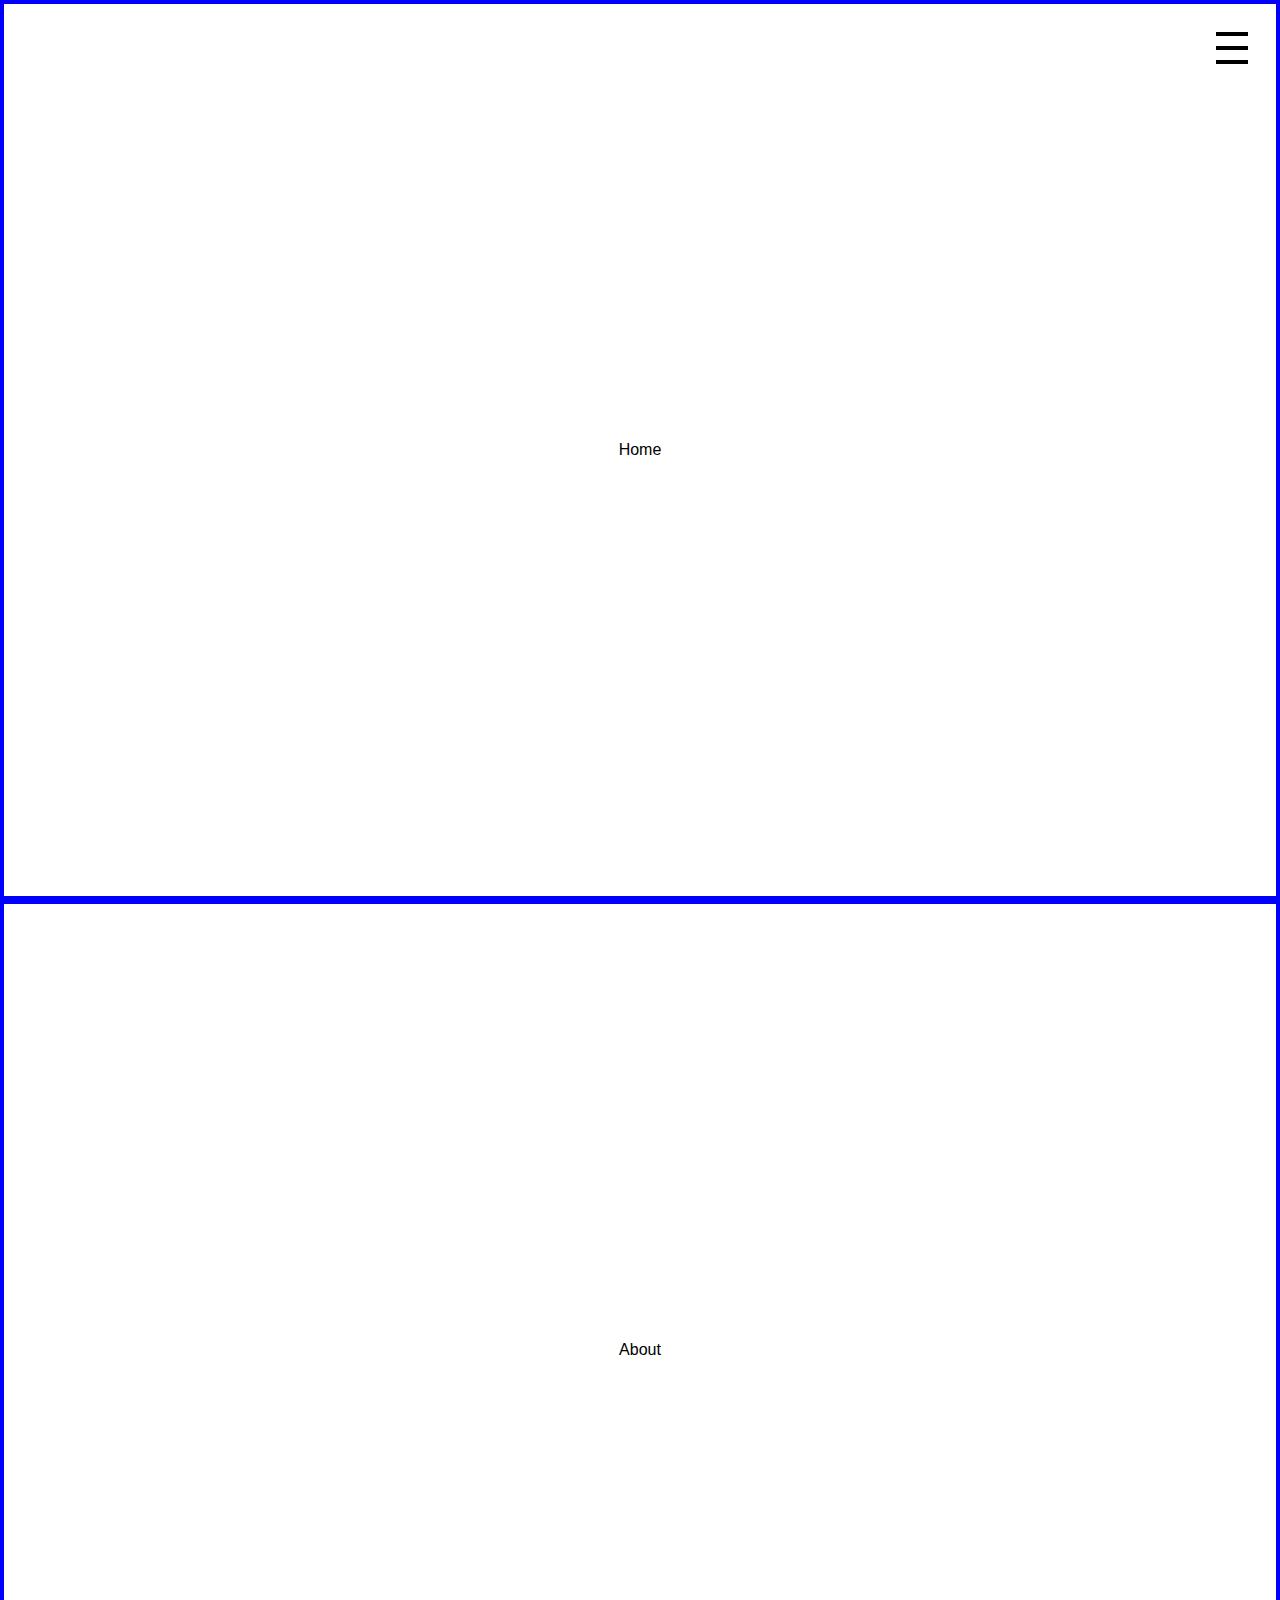
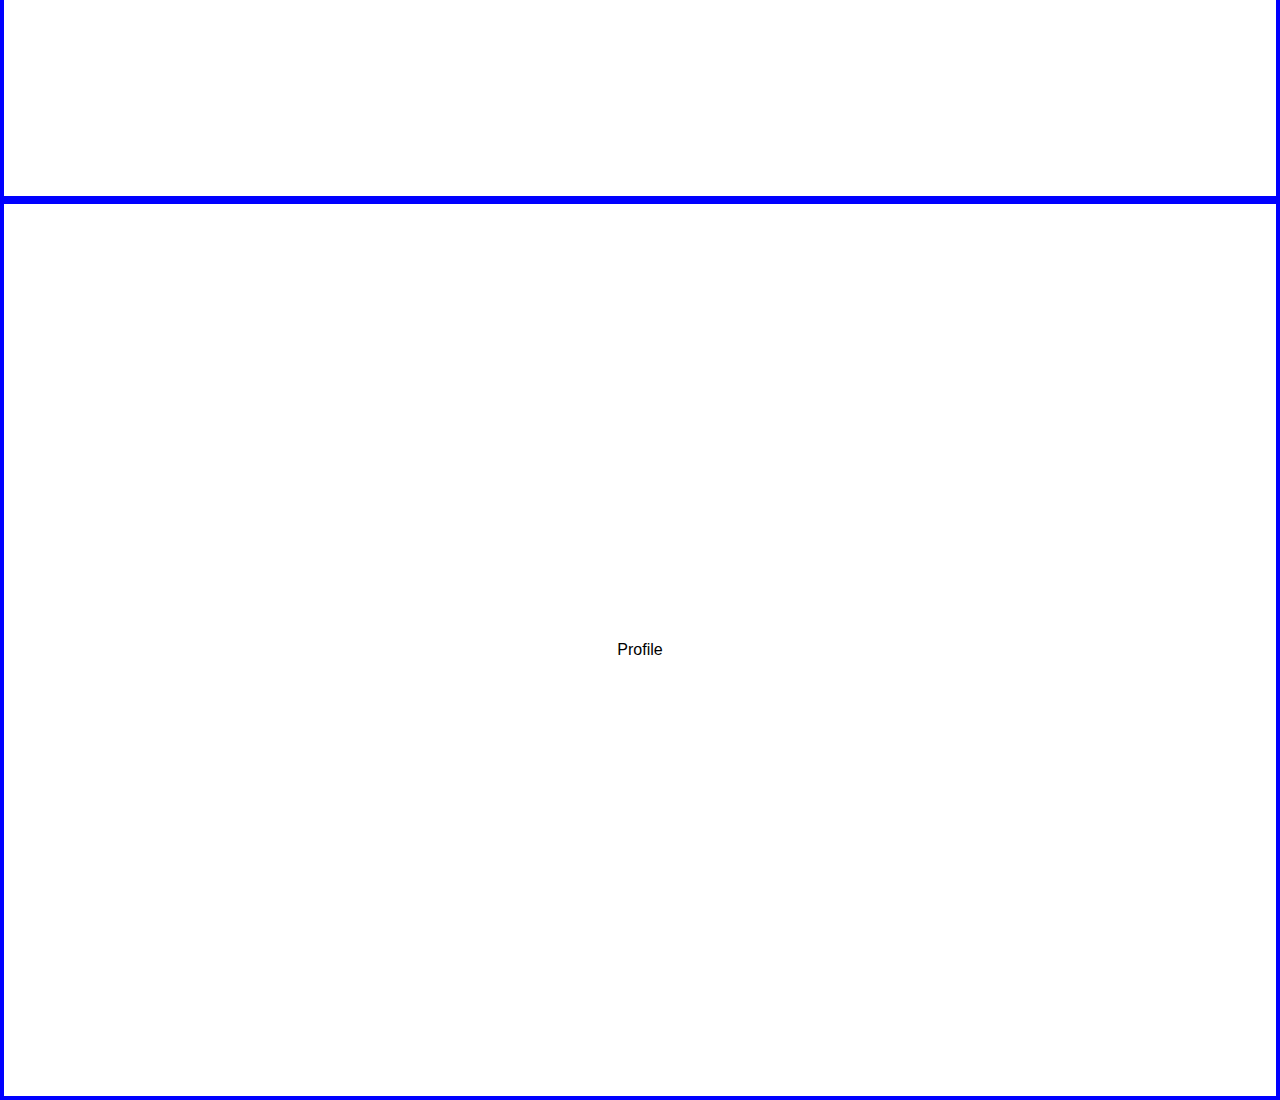
<file: burgermenu/index.html>
<!DOCTYPE html>
<html lang="en">
<head>
    <meta charset="UTF-8">
    <meta name="viewport" content="width=device-width, initial-scale=1.0">
    <meta http-equiv="X-UA-Compatible" content="ie=edge">
    <title>Burgermenu</title>
    <link rel="stylesheet" href="">
    <link rel="stylesheet" href="./index.css">
</head>
<body>

    <input type="checkbox" id="checkbox">
    <label for="checkbox" id="burger">
        <div></div>
        <div></div>
        <div></div>
    </label>

    <nav class="menu">
    <a class="menuitem" href="#section1">Home</a>
    <a class="menuitem" href="#section2">About</a>
    <a class="menuitem" href="#section3">Profile</a>
    </nav>

    <main>
        <section  id="section1">Home</section>
        <section  id="section2">About</section>
        <section  id="section3">Profile</section>
    </main>
    <script>
    document.querySelector('.menu').addEventListener('click', doStuff)

    function doStuff(){
        document.querySelector('#checkbox').checked=false; 
    }
    </script>
</body>
</html>


    <!----->
</file>
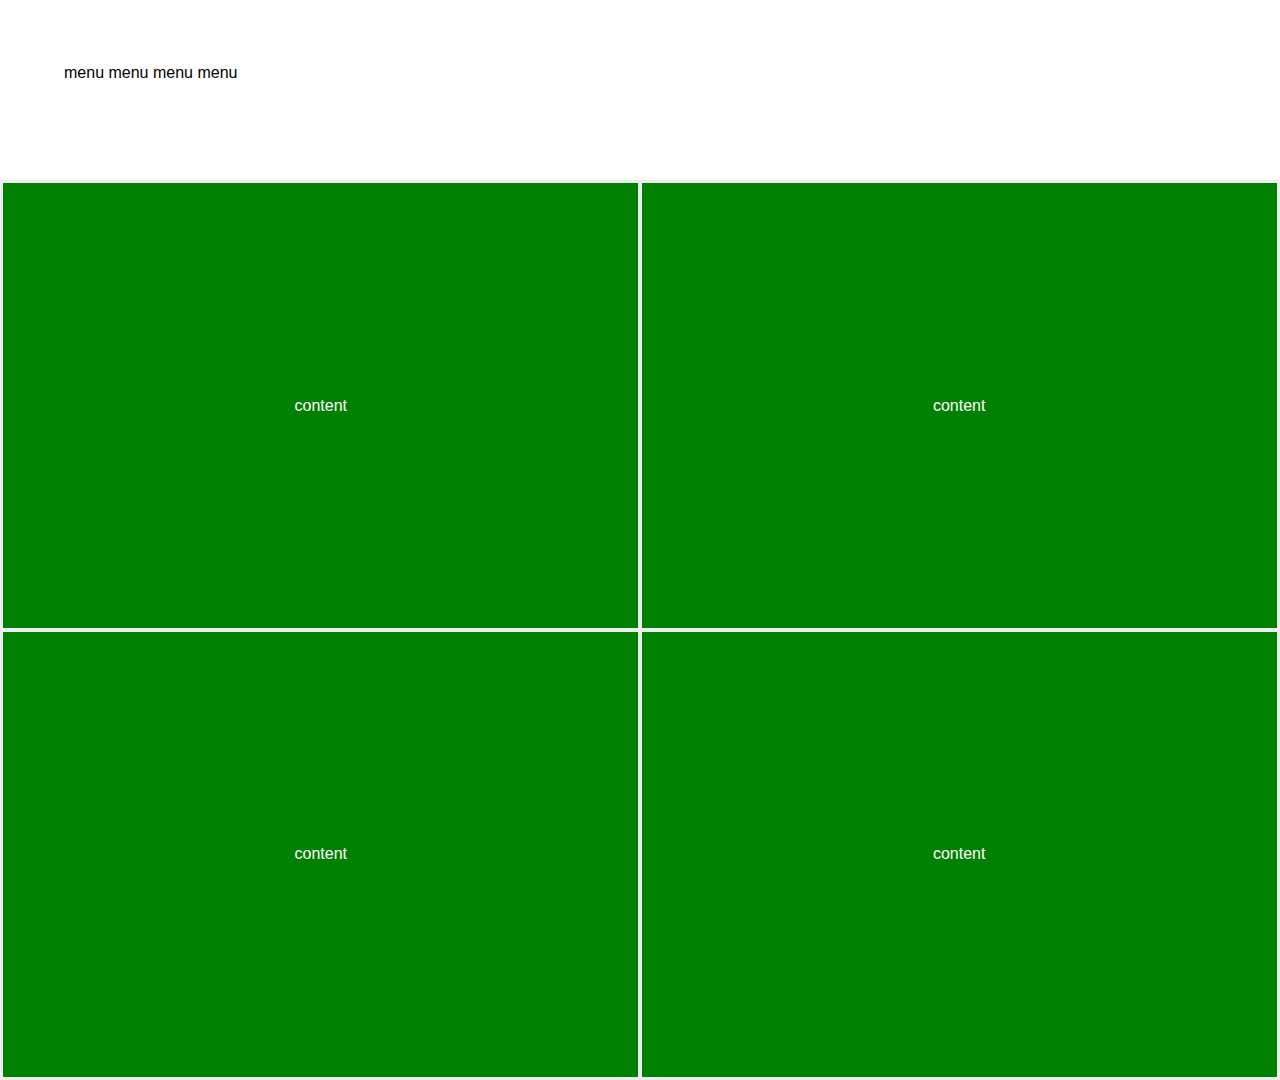
<file: css-grid-templates-menu/index.html>
<!DOCTYPE html>
<html lang="en">
<head>
    <meta charset="UTF-8">
    <meta name="viewport" content="width=device-width, initial-scale=1.0">
    <meta http-equiv="X-UA-Compatible" content="ie=edge">
    <title>css-grid-templates-menu</title>
    <link rel="stylesheet" href="./index.css">
</head>
<body>

  <header>
    <a href="">menu</a>
    <a href="">menu</a>
    <a href="">menu</a>
    <a href="">menu</a>
  </header>
    <main>
       
      <section class="item1">content</section>
      <section class="item2">content</section>
      <section class="item3">content</section>
      <section class="item4">content</section>
    </main>
</body>
</html>


    <!----->
</file>
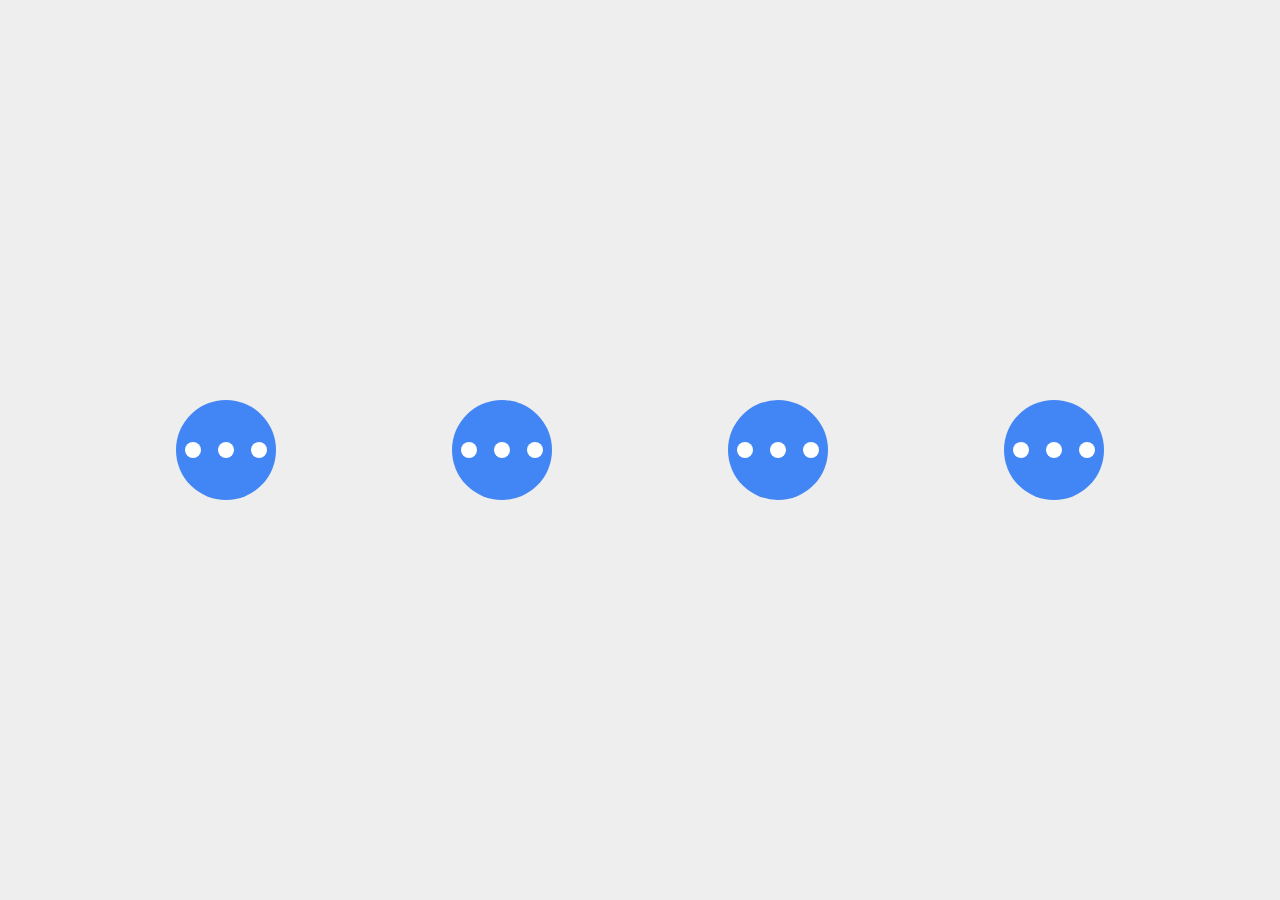
<file: css-grid/index.html>
<!DOCTYPE html>
<html lang="en">
<head>
    <meta charset="UTF-8">
    <meta name="viewport" content="width=device-width, initial-scale=1.0">
    <meta http-equiv="X-UA-Compatible" content="ie=edge">
    <title>CSS grid
    </title>
    <link rel="stylesheet" href="./index.css">
</head>
<body>
    <main>
       <section class="item1">
           <div class="circle"></div>
           <div class="circle"></div>
           <div class="circle"></div>
        </section>
      <section class="item2">
            <div class="circle"></div>
            <div class="circle"></div>
            <div class="circle"></div>
    </section>
      <section class="item3">
            <div class="circle"></div>
            <div class="circle"></div>
            <div class="circle"></div>
      </section>
      <section class="item4">
            <div class="circle"></div>
            <div class="circle"></div>
            <div class="circle"></div>
      </section>

    </main>
</body>
</html>


    <!----->
</file>
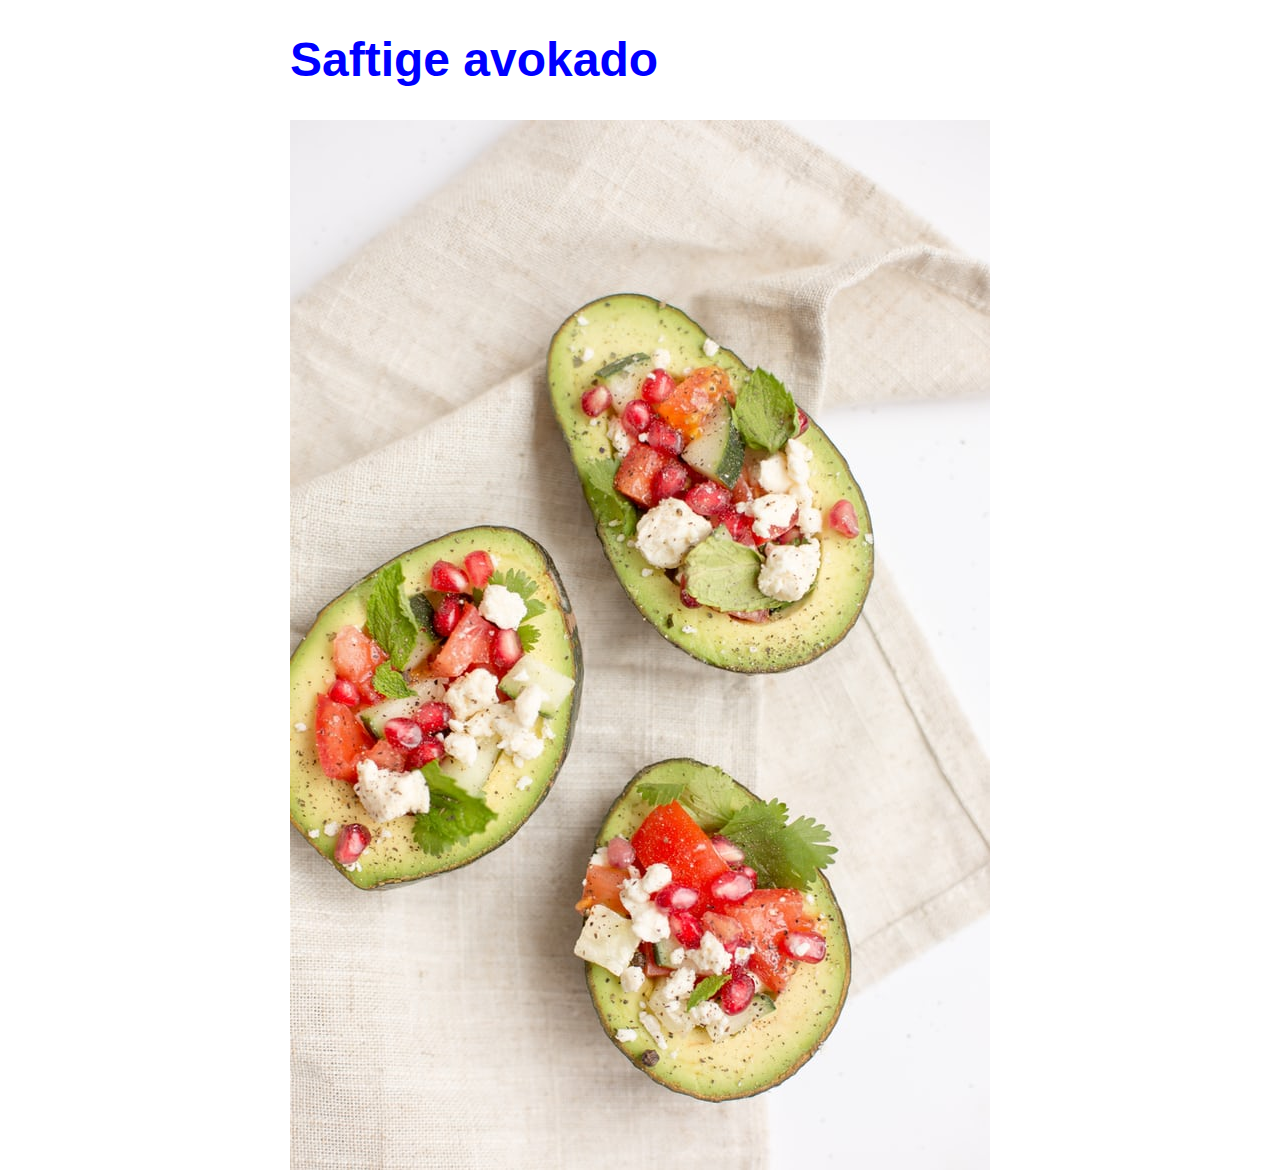
<file: css-transision-animation/css-basic-keyframes/index.html>
<!DOCTYPE html>
<html lang="en">
<head>
    <meta charset="UTF-8">
    <meta name="viewport" content="width=device-width, initial-scale=1.0">
    <meta http-equiv="X-UA-Compatible" content="ie=edge">
    <title>Dokument</title>
    <link rel="stylesheet" href="https://cdnjs.cloudflare.com/ajax/libs/modern-normalize/0.5.0/modern-normalize.min.css">
    <link rel="stylesheet" href="index.css">
</head>

    
<main>
    <!--<svg id="circle" height="100" width="100">
     <circle cx="50" cy="50" r="40"/>-->
     
</svg>
<article>
    <h1>Saftige avokado</h1>
    <img  src="img/avokado.jpeg">

</article>
    
 </svg>
</main>
</body>
</file>
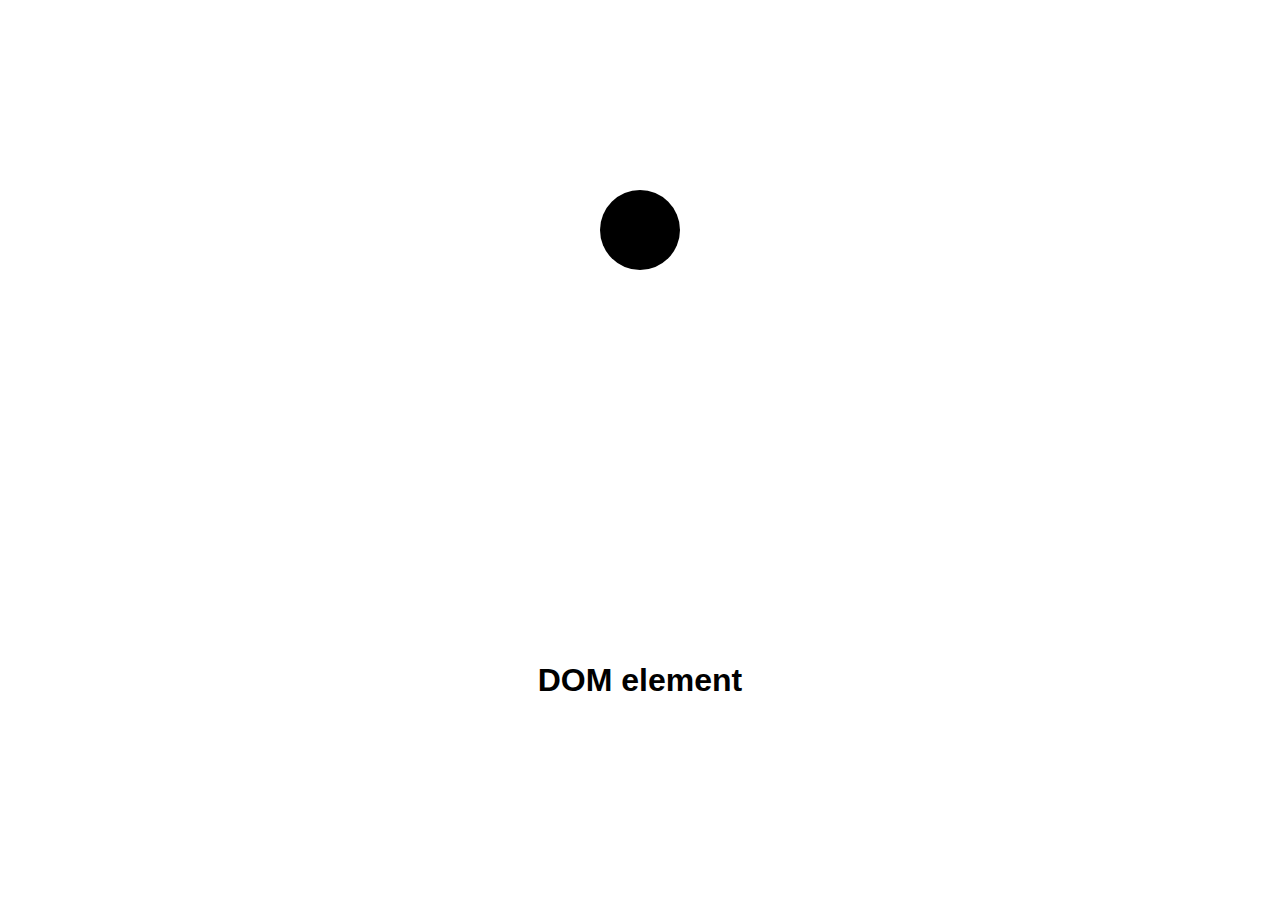
<file: css-transision-animation/css-basic-transision/index.html>
<!DOCTYPE html>
<html lang="en">
<head>
    <meta charset="UTF-8">
    <meta name="viewport" content="width=device-width, initial-scale=1.0">
    <meta http-equiv="X-UA-Compatible" content="ie=edge">
    <title>css-transision-animation</title>
    <link rel="stylesheet" href="https://cdnjs.cloudflare.com/ajax/libs/modern-normalize/0.5.0/modern-normalize.min.css">
    <link rel="stylesheet" href="index.css">
</head>


<main>
 <svg id="circle" height="100" width="100">
     <circle cx="50" cy="50" r="40"/>
</svg>
<article>
    <h1>DOM element</h1>
</article>
    
 </svg>
</main>
</body>
</file>
<file: burgermenu/index.css>
html, body {
    margin:0;
    padding: 0;
    scroll-behavior: smooth;
    font-family: Arial, 'Open Sans';   
}

*{
    box-sizing: border-box;
}

#checkbox{
    display: none;
}

#checkbox:checked ~ .menu{
    left: 0;
}

#checkbox:checked ~ #burger div:first-child{
    transform: translateY(14px) rotate(45deg);
}

#checkbox:checked ~ #burger div:nth-child(2){
    transform: translateX(100vw);
}

#checkbox:checked ~ #burger div:last-child{
    transform: translateY(-14px) rotate(-45deg);
}

#burger{
    position: fixed;
    top: 2rem;
    right: 2rem;
    z-index: 2;
    height: 2rem;
    width: 2rem;
    display: grid;
    grid-template-rows: 4px 4px 4px;
    align-content: space-between;
    cursor: pointer;
}

#burger div{
    background: black;

}

.menu{
    position: fixed;
    left: 100vw;
    width: 100vw;
    height: 100vh;
    background-color: orangered;
    display: grid;
    place-items: center;
    transition: .3s ease-out;

}
.menu a{
    font-size: 2rem;
    color: white;
    text-decoration: none;
}


section{
    width: 100vw;
    height: 100vh;
    display: grid;
    place-items: center;
    border: 4px solid blue;
}
</file>
<file: css-grid-templates-menu/index.css>
html, body {
    margin:0;
    padding: 0;
    font-family: Arial, 'Open Sans';
    background: #eee;
}

*{
    box-sizing: border-box;
}

header{
    display: fixed;
    width: 100vw;
    padding: 4rem;
    background: white;
    min-height: 20vh;

}

header a{
    text-decoration: none;
    color: black;

}

main{
    display: grid;
    gap:.2rem;
    padding: .2rem;
    grid-template-columns: 1fr 1fr;

    grid-template-rows: 200px 500px;
    height: 100vh;
    grid-template-rows: 1fr 1fr;
}
main section{
    color: white;
    min-width: 100px;
    min-height: 100px;
    background: green;
    display: grid;
    place-items: center;
    
}

main section:nth-of-type(){
    background: white;
    
}
</file>
<file: css-grid/index.css>
html, body {
    margin:0;
    padding: 0;
    font-family: Arial, 'Open Sans';
    background: #eee;
}

*{
    box-sizing: border-box;
}

main{
    display: grid;
    gap: 1rem;
    padding: 1rem;
    grid-auto-flow: column;
    justify-content: space-between;
    justify-content: space-around;
    justify-content: center;
    justify-content: start;
    justify-content: end;
    justify-content: space-evenly;

    min-height: 100vh;
    align-items: end;
    align-items: start;
    align-items: center;
 
    
}

main section{
    color: white;
    background: #4285F4;
    height: 100px;  
    width: 100px;


    border-radius: 50%;
    display: grid;
   /* justify-content: center;
    align-items: center;*/
    grid-auto-flow: column;

 place-items: center; /*istedenfor 
    justify-content: center;
    align-items: center; */
}

main section .circle{
    height: 1rem;
    width: 1rem;
    background: white;
    border-radius: 50%;
}
</file>
<file: css-transision-animation/css-basic-keyframes/index.css>
html, body { 
    margin:0; 
    padding: 0; 
    font-family: Arial; 
}

*{
    box-sizing: border-box;
}


main{
    display: grid;
  place-items: center;
  height: 100vh;
}

h1{
    font-size: 3rem;
}
article{
    color: blue;
    animation:moveAround 3s infinite ease;
    
}

@keyframes moveAround{
   0%{
       transform: translateX(0) translateY(0) scale(1);
   }
   20%{
    transform: translateX(-100px) translateY(20px) scale(4);
    }
    50%{
    transform: translateX(-200px) translateY(200px) scale(1);
    } 
    80%{
    transform: translateX(-100px) translateY(-200) scale(1.2);
    }  
    100%{
    transform: translateX(-120px) translateY(-20px) scale(4);
    }
}

@keyframes basic{
 from{
     color: #53d648;
     transform: scale(1);
 }
 to{
     color: bisque;
     transform: scale(2);
 }
}
</file>
<file: css-transision-animation/css-basic-transision/index.css>
html, body {
    margin:0;
    padding: 0;
    font-family: Arial;
}

*{
    box-sizing: border-box;
}


main{
    display: grid;
  place-items: center;
  height: 100vh;


}

article{
    transition: 2s ease;
    transform-origin: center top;

}


#circle:hover ~ article{
   transform: scale(2);
   transform: rotate(1turn) scale(2);
   transform: rotateY(1turn) scale(1.2);
   transform: rotateX(1turn) scale(1.2);
   transform: scale(2);
   transform: skewX(20deg) scale(2);
   transform: rotateY(90deg);
   transform: translateX(-100vw);
}
</file>
